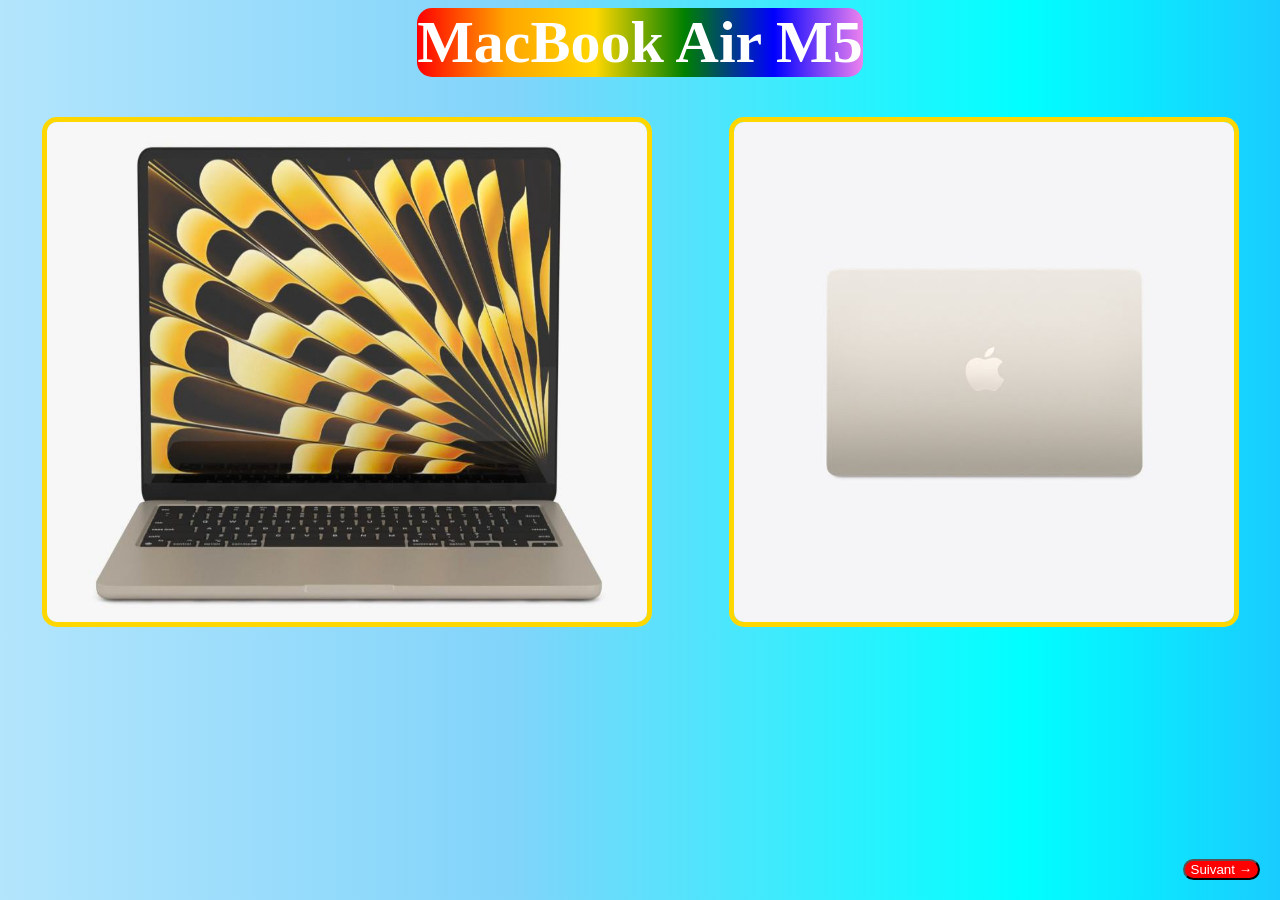
<file: index.html>
<!DOCTYPE html>
<html>
<head>
    <meta charset="UTF-8">
    <meta name="viewport" content="width=device-width, initial-scale=1.0">
    <title>Présentation Mac</title>
    <link rel="stylesheet" href="style.css">
    <link rel="icon" type="image/jpeg" href="Emoji-ordi.jpeg">
    <link rel="apple-touch-icon" type="image/jpeg" href="Emoji-ordi.jpeg">
</head>
<header>
    <h1 class="titre">MacBook Air M5</h1>
</header>
<body>
    <div class="photos">
        <img class="ordi" src="ordi-face-2.jpeg" width="600" height="500">
        <img class="ordi" src="Ordi-dos.jpeg" width="500" height="500">
    </div>
    <button id="nextButton" class="next-button" data-page="page2.html">Suivant →</button>
    <script src="script.js"></script>
</body>
</html>
</file>
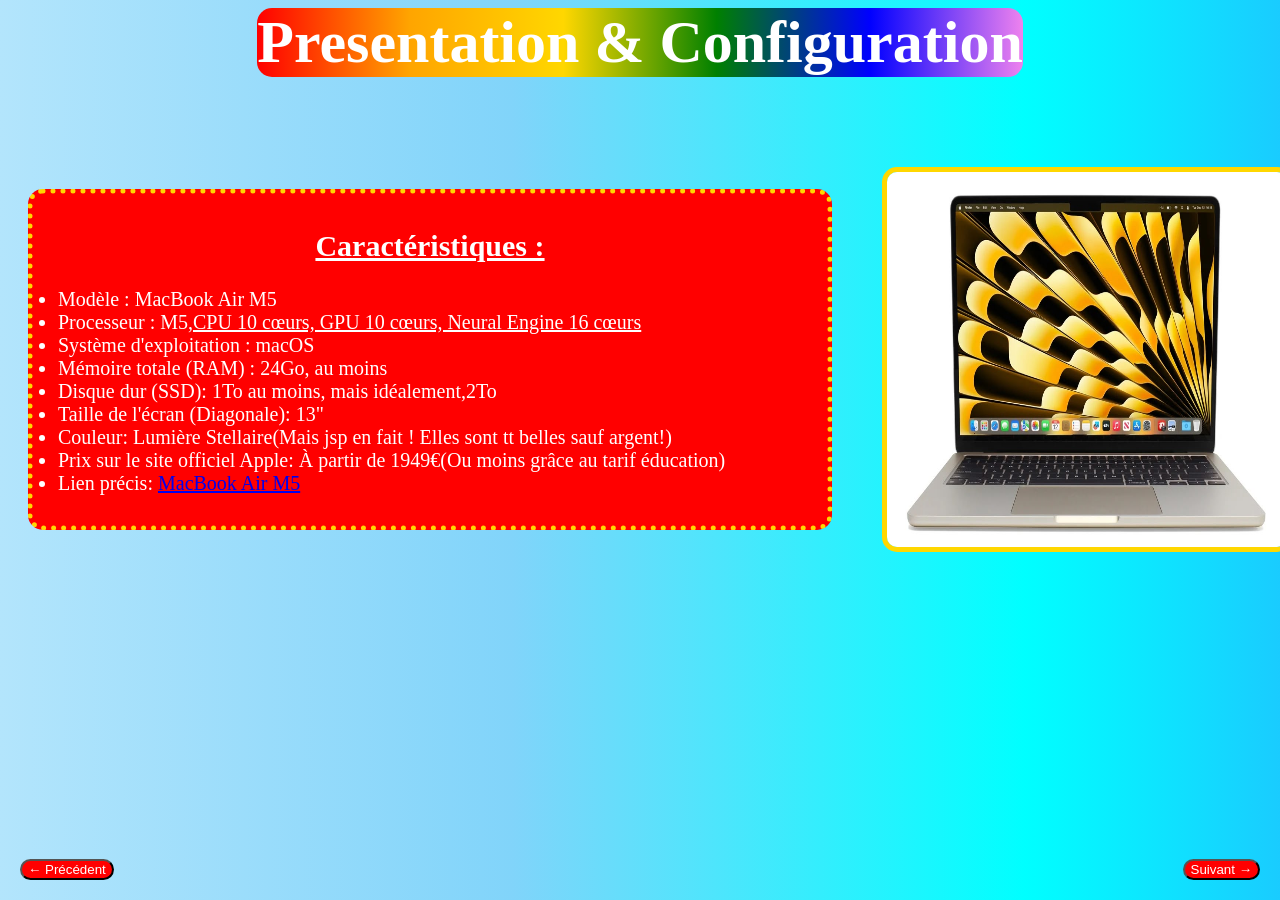
<file: page2.html>
<!DOCTYPE html>
<html>
<head>
    <title>Presentation Mac</title>
    <meta charset="UTF-8">
    <meta name="viewport" content="width=device-width, initial-scale=1.0">
    <link rel="stylesheet" href="style.css">
    <link rel="icon" type="image/jpeg" href="Emoji-ordi.jpeg">
</head>
<header>
    <h1 class="titre">Presentation & Configuration</h1>
</header>
<body>
    <div class="carte">
        <div class="texte">
            <h2><u>Caractéristiques :</u></h2>
            <p>
                <ul>
                    <li>Modèle : MacBook Air M5</li>
                    <li>Processeur : M5,<u>CPU 10 cœurs, GPU 10 cœurs, Neural Engine 16 cœurs</u></li>
                    <li>Système d'exploitation : macOS</li>
                    <li>Mémoire totale (RAM) : 24Go, au moins</li>
                    <li>Disque dur (SSD): 1To au moins, mais idéalement,2To </li>
                    <li>Taille de l'écran (Diagonale): 13"</li>
                    <li>Couleur: Lumière Stellaire(Mais jsp en fait ! Elles sont tt belles sauf argent!) </li>
                    <li>Prix sur le site officiel Apple: À partir de 1949€(Ou moins grâce au tarif éducation)</li>
                    <li>Lien précis: <a href="https://www.apple.com/fr-edu/shop/buy-mac/macbook-air/13-pouces"> MacBook Air M5</a></li>
                </ul>
            </p>
        </div>
        <img src="Ordi-face.jpeg" alt="ordi" width="400" height="375" class="ordiN3" style="margin-right: 0;">
    </div>
    <button id="nextButton" class="next-button" data-page="page3.html">Suivant →</button>
    <button class="bouton-précédent" data-page="index.html">← Précédent</button>
    <script src="script.js"></script>
</body>
</html>
</file>
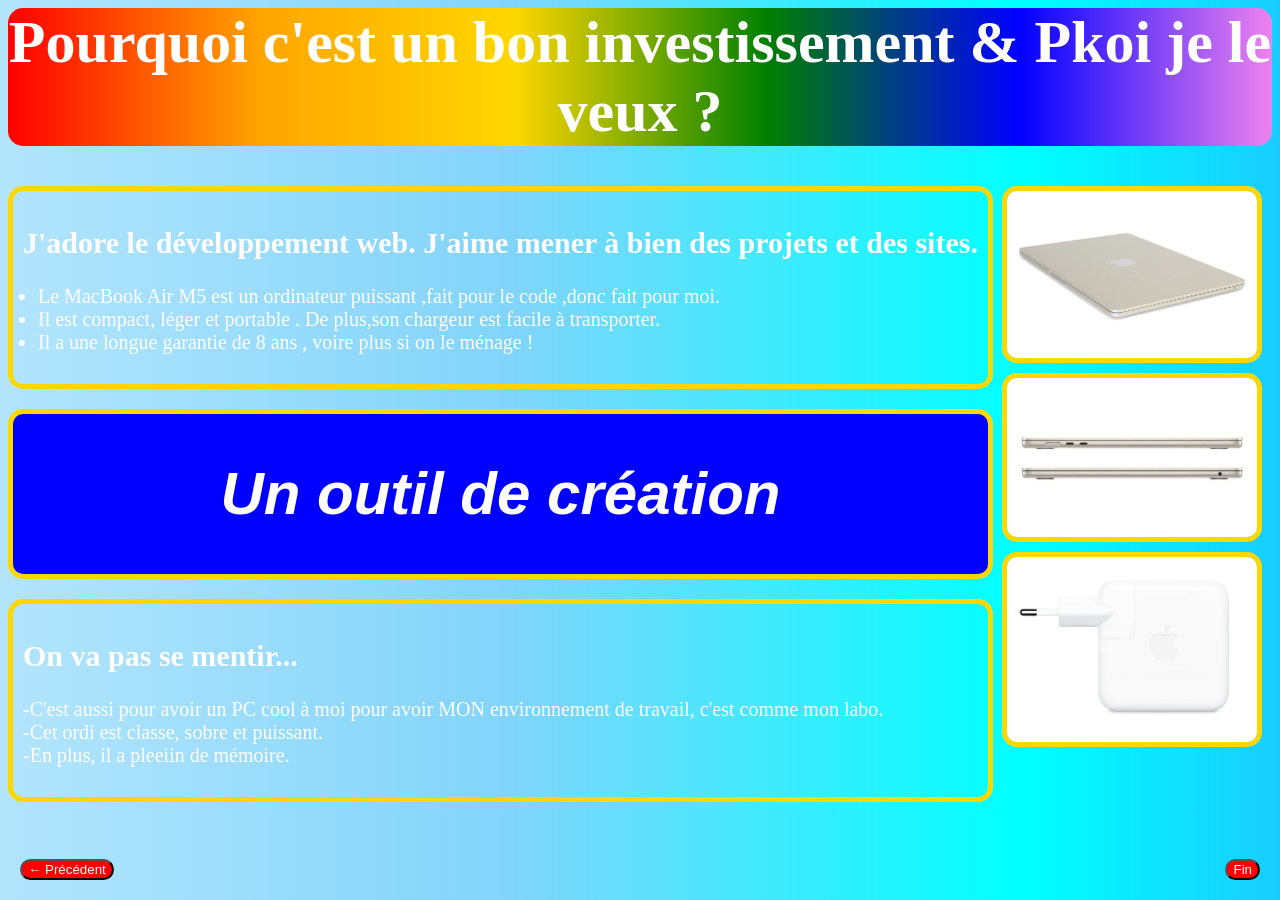
<file: page3.html>
<!DOCTYPE html>
<html>
<head>
    <title>Presentation Thinkpad</title>
    <meta charset="UTF-8">
    <meta name="viewport" content="width=device-width, initial-scale=1.0">
    <link rel="stylesheet" href="style.css">
    <link rel="icon" type="image/jpeg" href="Emoji-ordi.jpeg">
</head>
<header>
    <h1 class="titre">Pourquoi c'est un bon investissement & Pkoi je le veux ?</h1>
</header>
<body>
    <div class="principale">
        <div class="txt3">
            <div class="raisons">
                <h2 class="sous-titre"><strong>J'adore le développement web. J'aime mener à bien des projets et des sites.</strong></h2>
                <ul>
                    <li>Le MacBook Air M5 est un ordinateur puissant ,fait pour le code ,donc fait pour moi.</li>
                    <li>Il est compact, léger et portable . De plus,son chargeur est facile à transporter.</li>
                    <li>Il a une longue garantie de 8 ans , voire plus si on le ménage !</li>
                </ul>
            </div>
            <div class="bloc">
                <h1><em style="font-family: sans-serif">Un outil de création</em></h1>
            </div>
            <div class="raisons2">
                <h2 class="sous-titre"><strong>On va pas se mentir...</strong></h2>
                <p>-C'est aussi pour avoir un PC cool à moi pour avoir MON environnement de travail, c'est comme mon labo.<br>-Cet ordi est classe, sobre et puissant.<br>-En plus, il a pleeiin de mémoire.</p>
            </div>
        </div>
        <div class="photos-page3">
            <img src="ordi-profil.jpeg">
            <img src="ordi-fin.jpeg">
            <img src="adaptateur.jpeg">
        </div>
    </div>
    <button class="bouton-précédent" data-page="page2.html">← Précédent</button>
    <button class="next-button" data-page="page4.html">Fin</button>
    <script src="script.js"></script>
</body>
</html>
</file>
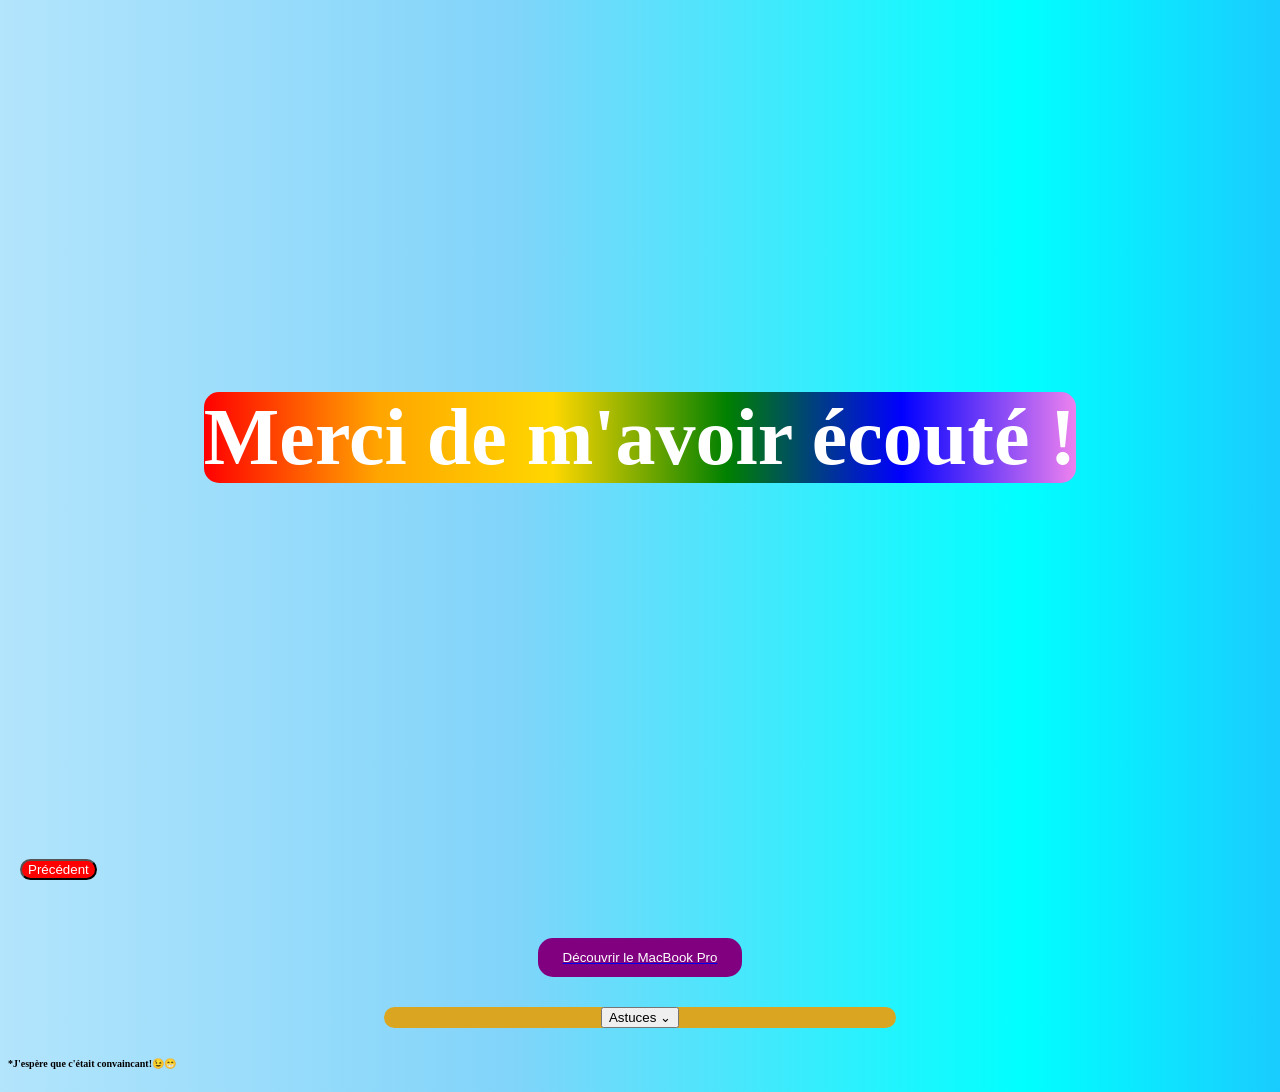
<file: page4.html>
<!DOCTYPE html>
<html>
    <head>
        <meta charset="UTF-8">
        <meta name="viewport" content="width=device-width, initial-scale=1.0">
        <title>Présentation ThinkPad</title>
        <link rel="stylesheet" href="style.css">
        <link rel="icon" type="image/jpeg" href="Emoji-ordi.jpeg">
    </head>
    <header>
        <div class="tf">
            <h1 class="titre"><strong class="fin">Merci de m'avoir écouté !</strong></h1>
        </div>
        <a href="macbookpro/page5.html">
            <button class ="macbookpro">Découvrir le MacBook Pro</button>
        </a>
        <div class="dropdown">
            <button class="dropdown-button">
                <span>Astuces</span>
                <span class="arrow">⌄</span>
            </button>
            <div class="dropdown-content">
                <div class="dropdown-inner">
                    <p>Pour accéder au site à tout moment:</p>
                    <p>Sur iPhone, appuyez sur l'icône comme pour partager.</p>
                    <p>Ensuite, défilez jusqu'à ce que l'option "Ajouter sur l'écran d'accueil" apparaisse</p>
                    <p>Voilà, vous avez le site accesible à tout moment!</p>
                </div>
            </div>
        </div>
    </header>
    <button class="bouton-précédent" data-page="page3.html">Précédent</button>
    <h6>*J'espère que c'était convaincant!😉😁</h6>
    <script src="script.js"></script>
</html>
</file>
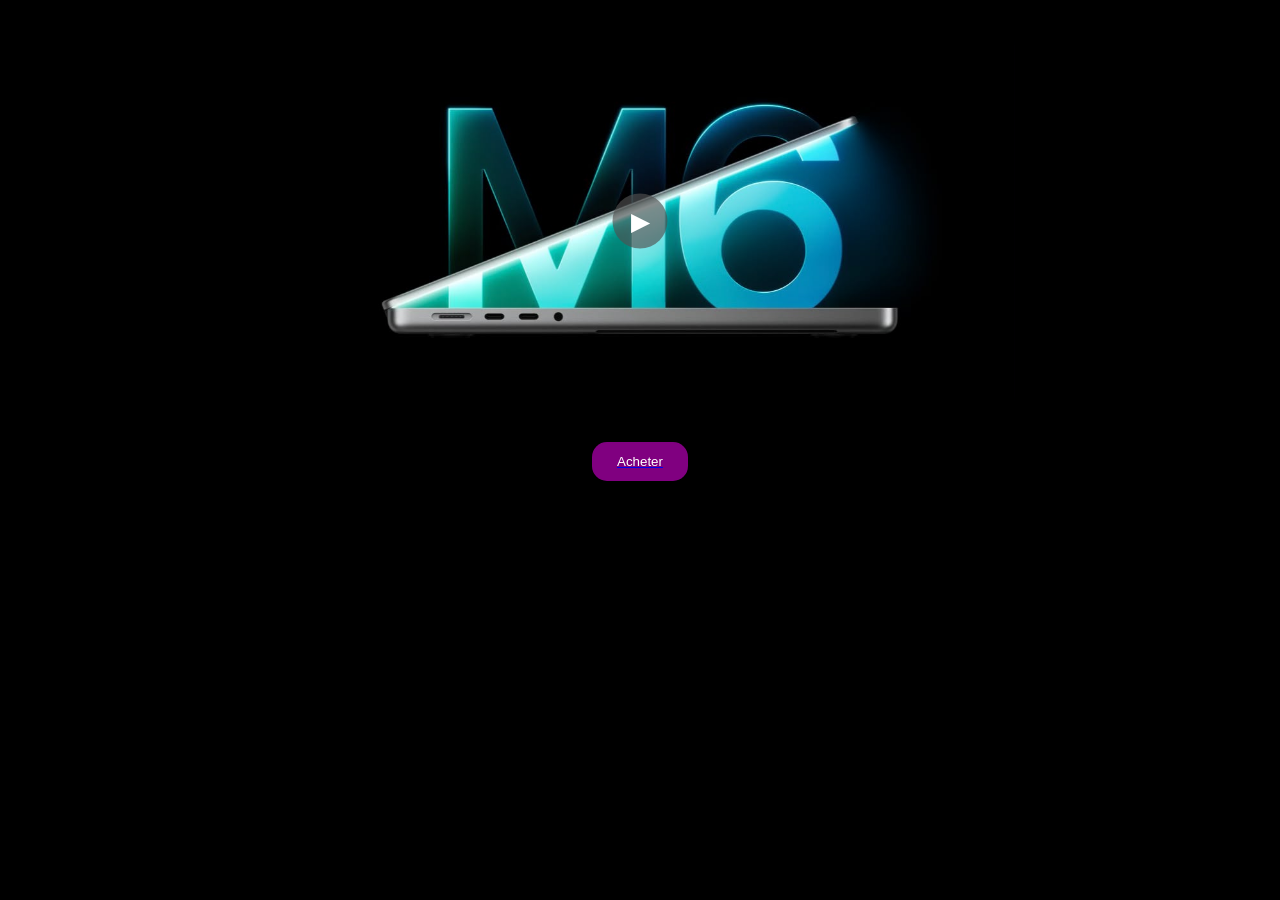
<file: macbookpro/page5.html>
<!Doctype html>
<html>
  <head>
    <title>MacBook Pro M6</title>
    <link rel="icon" type="image/jpeg" href="../Emoji-ordi.jpeg">
    <link rel="stylesheet" href="../style.css">
  </head>
  <body class="fond-noir">
    <div class="video-container">
      <img src="photos/macM6.jpeg" alt="Aperçu vidéo">
      <a href="photos/macbookpro.mp4">
        <button class="play-video" aria-label="Lire la vidéo">
            ▶
        </button>
      </a>
  </div>
    <a href="https://www.apple.com/fr-edu/shop/buy-mac/macbook-pro/14-pouces-space-black-verre-d%E2%80%99%C3%A9cran-standard-puce-apple-m6-cpu-12-c%C5%93urs-gpu-12-c%C5%93urs-24-go-m%C3%A9moire-2to-stockage">
            <button class ="macbookpro">Acheter</button>
    </a>
    <script src="../script.js"></script>
  </body>
</html>
</file>
<file: style.css>
header {
    text-align: center;
}
.titre {
    color: white;
    font-size: 60px;
    background: linear-gradient(90deg,red,orange,gold,green,blue,violet);
    margin-top: 0;
    border-radius: 15px;
    display: inline-block;
}
.photos {
    justify-content: center;
    display: flex;
    gap: 10px;
}
.ordi {
    border: 5px solid gold;
    border-radius: 15px;
    margin: 0 auto;
    display: flex;
}
body {
    background: linear-gradient(90deg,#B3E5FC,#81D4FA,cyan,#3399FF,#2196F3,#1E88E5,#2196F3,#3399FF,cyan,#81D4FA,#B3E5FC);
    background-size: 400%,400%;
    animation: cielAnime 90s linear infinite;
    font-family: "Helvetica Neue";
}
.ordiN3, 
.photos-page3 {
    transition: transform 0.3s;
}
.ordiN3.agrandie, 
.photos-page3.agrandie {
    transform: scale(1.5);
}
.green {
    color: green
}    
@keyframes cielAnime {
    from {
        background-position: 0% 50%;
    }
    to {
        background-position: 400% 50%;
    }
}
.next-button {
    background-color: red;
    color: white;
    border-radius: 15px;
    bottom: 20px;
    right: 20px;
    position: fixed;
    transition: 0.3s;
}
.next-button:hover {
    transform: scale(1.05);
    border: 5px solid gold;
}
.macbookpro {
    color: white;
    border-radius: 15px;
    background-color: purple;
    display: block;
    margin: 30px auto;
    padding: 12px 25px;
    border: none;
    transition: 0.3s;
}

.macbookpro:hover {
    transform: scale(1.5);
    border: 5px solid gold;
}
.fond-noir {
    background: black;
    animation: none;
}
    
.bouton-précédent {
    background-color: red;
    color: white;
    border-radius: 15px;
    bottom: 20px;
    left: 20px;
    position: fixed;
    transition: 0.3s;
}
.bouton-précédent:hover {
    transform: scale(1.05);
    border: 5px solid gold;
}
.texte {
    border: 5px dotted gold;
    color: white;
    background-color: red;
    font-size: 20px;
    border-radius: 15px;
    padding: 10px;
    flex: 1;
    text-align: center;
    display: inline-block;
    width: 700px;
    height: auto;
    margin-left: 0px;
}
.carte {
    display: flex;
    align-items: center;
    max-width: 1300px;
    width: 100%;
    padding: 20px;
    margin: 30px auto;
    gap: 50px;
}
ul {
    padding-left: 15px;
    text-align: left;
}
.ordiN3 {
    border-radius: 15px;
    border: 5px solid gold;
}
/**page3**/
.sous-titre {
    color: white;
    font-size: 30px;
}
.raisons {
    color: white;
    border: 5px solid gold;
    border-radius: 15px;
    font-size: 20px;
    padding: 10px;
}
.raisons2 {
    color: white;
    border: 5px solid gold;
    border-radius: 15px;
    padding: 10px;
    font-size: 20px;
}
.bloc {
    color: white;
    background-color: blue;
    border: 5px solid gold;
    border-radius: 15px;
    text-align: center;
    font-size: 30px;
    padding: 5px;
}
.photos-page3 {
    display: flex;
    flex-direction: column;
    align-items: center;
    margin: 0 auto;
    gap: 10px;
}
.photos-page3 img{
    border: 5px solid gold;
    border-radius: 15px;
    width: 250px;
    height: auto;
}
.principale {
    display: flex;
    align-items: flex-start;
    justify-content: space-between;
}
.txt3 {
    display: flex;
    flex-direction: column;
    gap: 20px;
}
.fin {
    font-size: 80px;
    display: block;
    text-align: center;
}
.tf {
    justify-content: center;
    align-items: center;
    display: flex;
    min-height: 100vh;
}
h6 {
    posisiton: fixed;
    bottom: 20px;
    left: 20px;
    font-size: 10px;
}
/**page4**/
.dropdown {
    width: fit-content;
    max-width: calc(100% - 30px);
    margin: 30px auto;
    border-radius: 15px;
    overflow: hidden;
    background: goldenrod;
}
.dropdown-content{
    max-height: 0;
    overflow: hidden;
    transition: max-height 0.45s ease;
}
.dropdown-content.open {
    max-height: 300px;
}
.video-container {
    position: relative;
    width: 85%;
    max-width: 750px;
    margin: 30px auto;
}

.video-container img {
    width: 100%;
    display: block;
    border-radius: 15px;
    cursor: pointer;
}

.play-video {
    position: absolute;
    top: 50%;
    left: 50%;
    transform: translate(-50%, -50%);
    background: rgba(80, 80, 80, 0.65);
    color: white;
    border: none;
    border-radius: 50%;
    width: 55px;
    height: 55px;
    font-size: 25px;
    cursor: pointer;
}
@media(max-width:769px){
    .ordi {
        width: 300px;
        height: auto;
        flex-direction: column;
    }
    .photos {
        width: 310px;
        height: auto;
        flex-direction: column;
        justify-content: center;
    }
    .carte{
        flex-direction: column;
        width: 350px;
        height: auto;
        justify-content: center;
        gap: 10px;
    }
    .carte img{
        order: -1;
    }
    .texte {
        width: 300px;
        height: auto;
        font-size: 20px;
    }
    .ordiN3 {
        width: 300px;
        height: auto;
    }
    .txt3 {
        flex-direction: column;
        align-items: center;
        font-size: 15px;
    }
    .sous-titre {
        font-size: 20px;
    }
    .photos-page3 {
        flex-direction: column;
        justify-content: center;
    }
    .photos-page3 img {
        width: 300px;
        height: auto;
    }
    .principale {
        flex-direction: column;
        justify-content: center;
        gap: 7px;
    }
}
</file>
